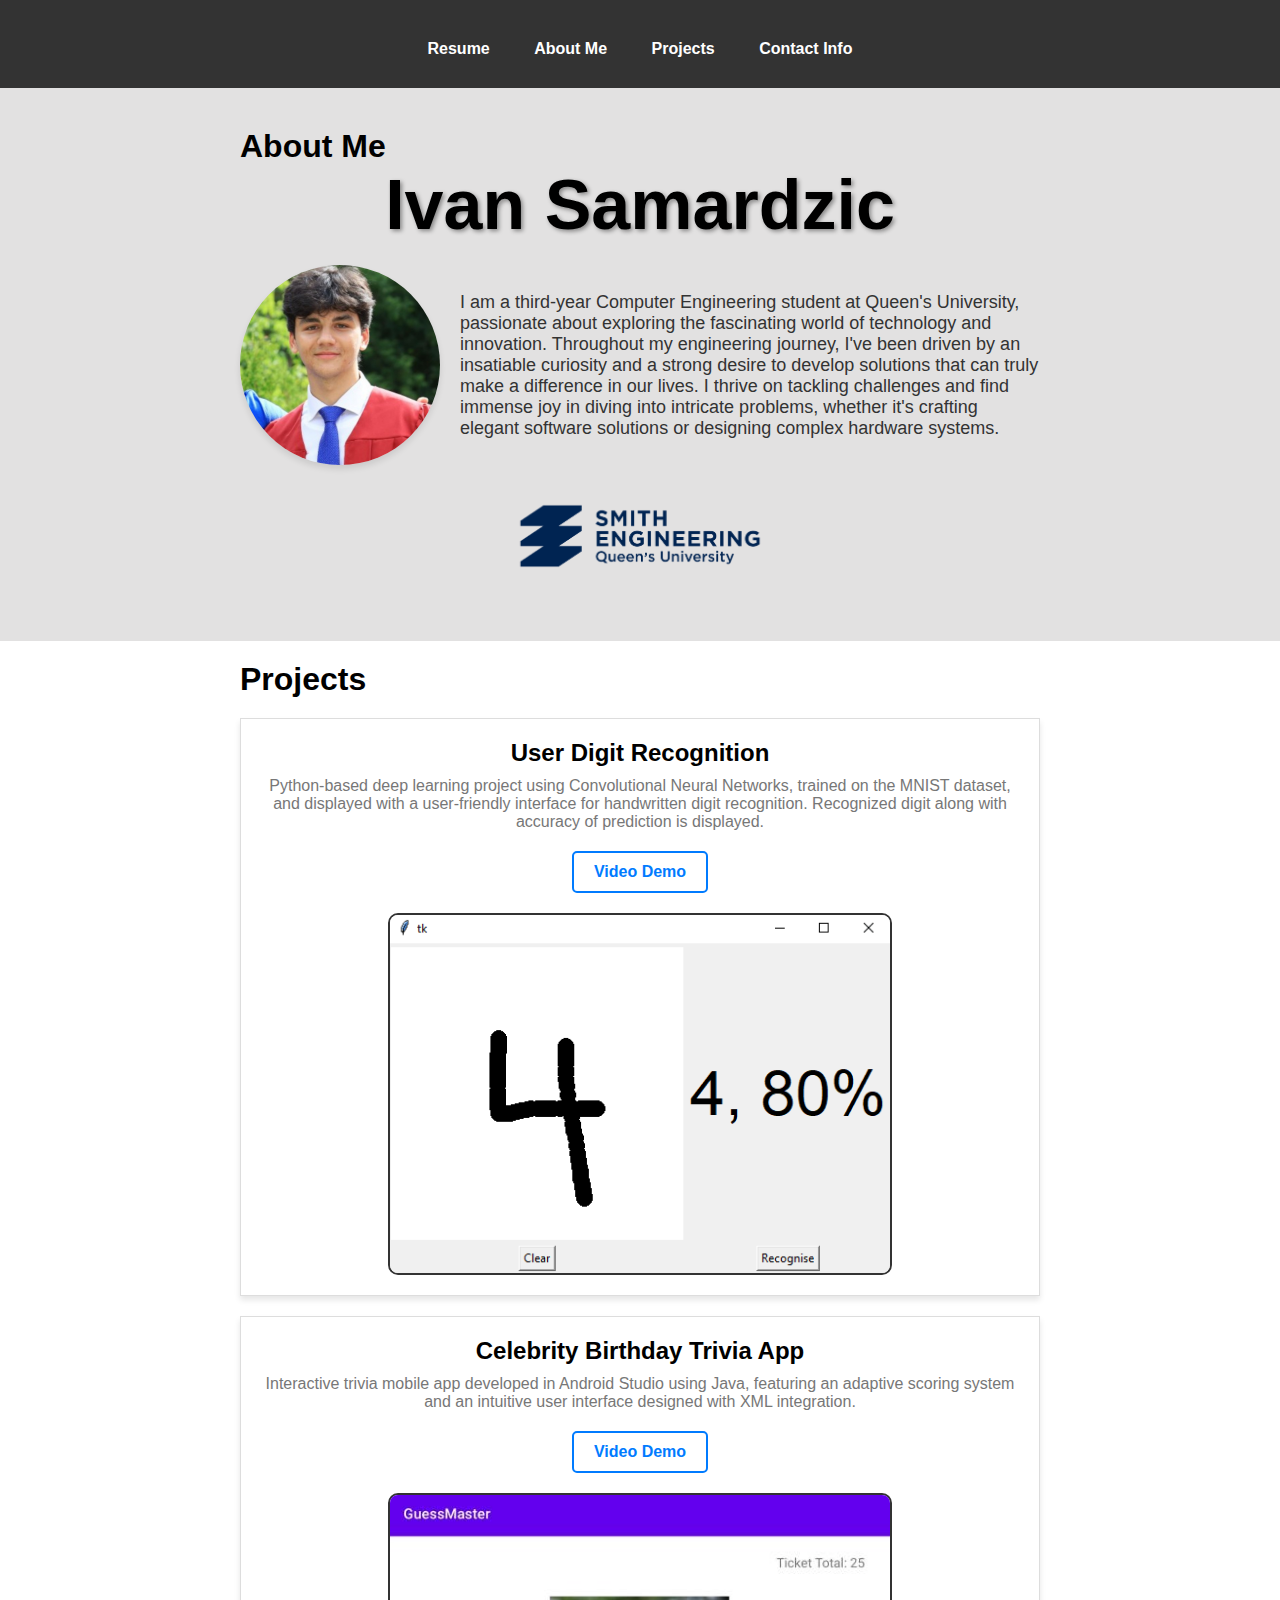
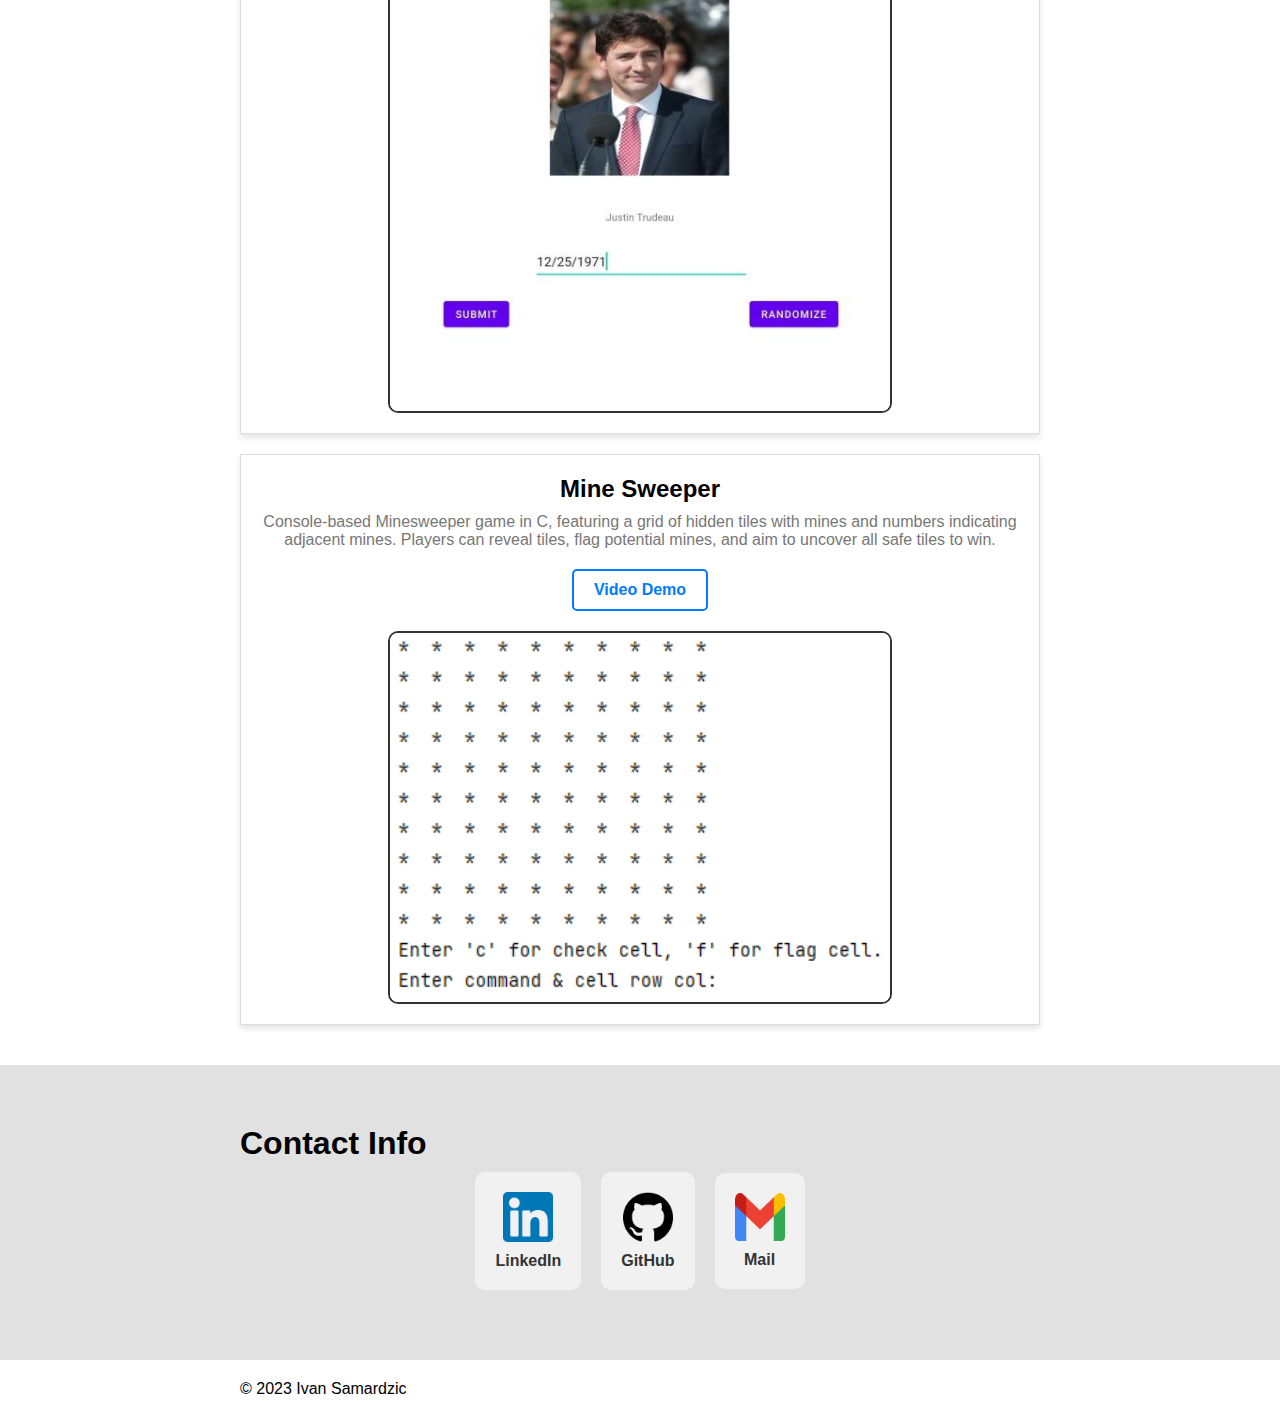
<file: index.html>
<!DOCTYPE html>
<html lang="en">
<head>
    <meta charset="UTF-8">
    <meta name="viewport" content="width=device-width, initial-scale=1.0">
    <title>Ivan Samardzic - Portfolio</title>
    <link rel="stylesheet" href="styles.css">
</head>

<body>
    <header>
        <nav>
            <ul>
		<li><a href="#resume">Resume</a></li>
                <li><a href="#about">About Me</a></li>
                <li><a href="#projects">Projects</a></li>
                <li><a href="#contact">Contact Info</a></li>

            </ul>
        </nav>
    </header>



 <!--<section id="resume">
        <div class="container">
            <div class="resume-link">
                <a href="resume.pdf" target="_blank">View Resume (PDF)</a>
            </div>
        </div>
    </section>-->

   

    <section id="about">
        <div class="container">
            <h1>About Me</h1>
            <h2 class="about-title">Ivan Samardzic</h2>
            <div class="about-content">
                <img src="profileimage.jpg" alt="Your Profile Image" class="profile-image">
                <div class="about-text">
                    <p>
                        I am a third-year Computer Engineering student at Queen's University, passionate about exploring the fascinating world of technology and innovation. Throughout my engineering journey, I've been driven by an insatiable curiosity and a strong desire to develop solutions that can truly make a difference in our lives. I thrive on tackling challenges and find immense joy in diving into intricate problems, whether it's crafting elegant software solutions or designing complex hardware systems.
                    </p>
                </div>
            </div>
	<div class="logo-container">
         	<img src="smith-engineering-logo.png" alt="Logo" class="logo">
    	</div>
        </div>
    </section>

	
    
    <section id="projects">
        <div class="container">
            <h1>Projects</h1>
            
            <div class="project-card">
                <div class="project-content">
                    <h2>User Digit Recognition</h2>
                    <p>Python-based deep learning project using Convolutional Neural Networks, trained on the MNIST dataset, and displayed with a user-friendly interface for handwritten digit recognition. Recognized digit along with accuracy of prediction is displayed.</p>
                    <div class="project-links">
                        <a href="userdigitrecognition.mp4" target="_blank">Video Demo</a>
                    </div>
                </div>
                <a href="https://github.com/ivansamardzic/UserDigitRecognition" target="_blank">
                    <img src="UserDigitRecognition.jpg" alt="Project 1" width="500" height="450">
                </a>
            </div>
            
            <div class="project-card">
                <div class="project-content">
                    <h2>Celebrity Birthday Trivia App</h2>
                    <p>Interactive trivia mobile app developed in Android Studio using Java, featuring an adaptive scoring system and an intuitive user interface designed with XML integration.</p>
                    <div class="project-links">
                        <a href="guessmaster.mp4" target="_blank">Video Demo</a>
                    </div>
                </div>
                <a href="https://github.com/ivansamardzic/CelebrityBirthdayTriviaApp" target="_blank">
                    <img src="GuessMaster.jpg" alt="Project 2" width="500" height="450">
                </a>
            </div>
            
            <div class="project-card">
                <div class="project-content">
                    <h2>Mine Sweeper</h2>
                    <p>Console-based Minesweeper game in C, featuring a grid of hidden tiles with mines and numbers indicating adjacent mines. Players can reveal tiles, flag potential mines, and aim to uncover all safe tiles to win.</p>
                    <div class="project-links">
                        <a href="minesweeper.mp4" target="_blank">Video Demo</a>
                    </div>
                </div>
                <a href="https://github.com/ivansamardzic/MineSweeper" target="_blank">
                    <img src="MineSweeper.jpg" alt="Project 3" width="500" height="450">
                </a>
            </div>
        </div>
    </section>

    <section id="contact">
        <div class="container">
            <h1>Contact Info</h1>
            <div class="contact-info">
                <a href="https://www.linkedin.com/in/ivansamardzic/" target="_blank" class="contact-item">
                    <img src="linkedin.jpg" width="50" height="50">
                    <p>LinkedIn</p>
                </a>
                <a href="https://github.com/ivansamardzic" target="_blank" class="contact-item">
                    <img src="github.png" width="50" height="50">
                    <p>GitHub</p>
                </a>
                <a href="mailto:ivan.samardzic7@gmail.com" class="contact-item">
                    <img src="email.jpg" width="60" height="48">
                    <p>Mail</p>
                </a>
            </div>
        </div>
    </section>
    
    <!-- Back to Top button -->
<button id="back-to-top">Back to Top</button>

<footer>
    <div class="container">
        <p>&copy; 2023 Ivan Samardzic</p>
    </div>
</footer>

<script>
    document.addEventListener("DOMContentLoaded", function() {
	// Add smooth scrolling for the "Resume" link
	const resumeLink = document.querySelector('nav a[href="#resume"]');
	if (resumeLink) {
    	resumeLink.addEventListener("click", function(event) {
        	event.preventDefault();
        	const targetSection = document.getElementById("resume");
        	if (targetSection) {
            		window.scrollTo({
                		top: targetSection.offsetTop,
                		behavior: "smooth"
            });
        }
    });
}
        const backButton = document.getElementById("back-to-top");

        // Show the "Back to Top" button when scrolling down
        window.addEventListener("scroll", function() {
            if (window.scrollY > 200) {
                backButton.style.display = "block";
            } else {
                backButton.style.display = "none";
            }
        });

        // Scroll to the top when the "Back to Top" button is clicked
        backButton.addEventListener("click", function() {
            window.scrollTo({ top: 0, behavior: "smooth" });
        });

        // Smooth scrolling for header links
        const headerLinks = document.querySelectorAll("header ul li a");

        headerLinks.forEach(function(link) {
            link.addEventListener("click", function(event) {
                event.preventDefault(); // Prevent the default anchor behavior
                const targetId = this.getAttribute("href").substring(1); // Get the target section's ID
                const targetSection = document.getElementById(targetId); // Find the target section
                if (targetSection) {
                    window.scrollTo({
                        top: targetSection.offsetTop,
                        behavior: "smooth"
                    });
                }
            });
        });
    });
</script>


</body>
</html>
</file>
<file: styles.css>
/* Reset some default styles */
body, h1, h2, p {
    margin: 0;
    padding: 0;
}

/* Basic styling */
body {
    font-family: Arial, sans-serif;
}

header {
    background-color: #333;
    color: #fff;
    padding: 30px 0; /* Increase the top and bottom padding to make the banner thicker */
    text-align: center;
    display: flex;
    flex-direction: column;
    align-items: center;
    justify-content: center;
}

nav {
    margin-top: 10px; /* Adjust top margin to center-align the nav links */
    text-align: center; /* Center-align the navigation links */
}

nav ul {
    list-style: none;
    display: inline-block; /* Display the list items as inline-block for centering */
    margin: 0; /* Reset margin to ensure center alignment */
    padding: 0; /* Reset padding to ensure center alignment */
}

nav ul li {
    display: inline;
    margin: 0 20px;
    padding: 0; /* Reset padding to ensure center alignment */
}

nav a {
    text-decoration: none;
    color: #fff;
    font-weight: bold;
    transition: color 0.3s ease-in-out; /* Add transition for smooth color change */
}

/* Change the color on hover */
nav a:hover {
    color: #ffd700; /* Change to the color you prefer on hover */
}

.container {
    max-width: 800px;
    margin: 0 auto;
    padding: 20px;
}

/* Style the project cards */
.project-card {
    border: 1px solid #ddd;
    padding: 20px;
    margin-bottom: 20px;
    background-color: #fff;
    box-shadow: 0px 4px 6px rgba(0, 0, 0, 0.1);
    transition: transform 0.3s ease-in-out;
    position: relative;
}

/* Add margin to create space below the "Projects" heading */
#projects h1 {
    margin-bottom: 20px; /* Add margin below the "Projects" heading */
}

.project-card:hover {
    transform: translateY(-5px);
    box-shadow: 0px 8px 12px rgba(0, 0, 0, 0.2);
}

/* Style the project content */
.project-content {
    text-align: center;
}

.project-content h2 {
    font-size: 24px;
    margin-bottom: 10px;
}

.project-content p {
    font-size: 16px;
    color: #777;
}

/* Style the project links */
.project-links {
    display: flex;
    flex-direction: column; /* Change to column layout to stack buttons */
    align-items: center; /* Center-align buttons horizontally */
}

.project-links a {
    text-decoration: none;
    color: #007BFF;
    font-weight: bold;
    margin: 20px 0; /* Add vertical margin between buttons */
    padding: 10px 20px;
    border: 2px solid #007BFF;
    border-radius: 5px;
    transition: background-color 0.3s ease-in-out, color 0.3s ease-in-out;
}

/* Add hover effect to fill in the button */
.project-links a:hover {
    background-color: #007BFF;
    color: #fff;
}

/* Style the project images */
.project-card img {
    max-width: 100%;
    height: auto;
    border: 2px solid #333;
    border-radius: 10px;
    transition: transform 0.3s ease-in-out;
    display: block; /* Add this to center the image horizontally */
    margin: 0 auto; /* Center the image horizontally within the project card */
}

.project-card:hover img {
    transform: scale(1.05); /* Add a hover effect to slightly scale up the image */
}

/* Style the Contact Me section */
#contact {
    background-color: #94909046;
    padding: 40px 0;
}

.contact-info {
    display: flex;
    flex-wrap: wrap;
    justify-content: center;
    align-items: center;
}

/* Style the contact items */
.contact-item {
    text-align: center;
    text-decoration: none;
    color: #333;
    font-weight: bold;
    display: flex;
    flex-direction: column;
    align-items: center;
    padding: 20px;
    border-radius: 10px;
    background-color: #f1f1f1;
    transition: transform 0.3s ease-in-out, background-color 0.3s ease-in-out;
    margin: 10px;
}

.contact-item:hover {
    transform: translateY(-5px);
    background-color: #d4d4d4;
}

/* Style the contact icons */
.contact-item img {
    max-width: 50px;
    max-height: 50px;
    margin-bottom: 10px;
}

.contact-item i {
    font-size: 36px;
    margin-bottom: 10px;
    color: #007BFF;
}

.contact-item p {
    font-size: 16px;
}

.contact-item a {
    text-decoration: none;
    color: #333;
    font-weight: bold;
}

/* Style the About Me section */
#about {
    background-color: #94909046;
    padding: 20px 0;
}

.about-title {
    font-size: 70px;
    text-shadow: 2px 2px 4px rgba(0, 0, 0, 0.4);
    text-align: center;
    margin-bottom: 20px;
}

.about-content {
    display: flex;
    align-items: center;
    justify-content: space-between;
}

.profile-image {
    max-width: 200px;
    height: auto;
    border-radius: 50%;
    margin-right: 20px;
    box-shadow: 0px 4px 6px rgba(0, 0, 0, 0.1);
}

.about-text {
    flex: 1;
}

.about-text p {
    font-size: 18px;
    color: #333;
}

/* Media query for responsiveness */
@media (max-width: 768px) {
    nav ul {
        text-align: center;
    }

    nav ul li {
        display: block;
        margin: 10px 0;
    }

    .about-content {
        flex-direction: column;
        text-align: center;
    }

    .profile-image {
        margin-right: 0;
        margin-bottom: 20px;
    }
}

/* Style the "Back to Top" button */
#back-to-top {
    position: fixed;
    bottom: 20px;
    right: 20px;
    background-color: #007BFF;
    color: #fff;
    padding: 10px 20px;
    border: none;
    border-radius: 5px;
    cursor: pointer;
    display: none; /* Initially hidden */
    z-index: 999; /* Ensure it appears above other elements */
}

#back-to-top a {
    text-decoration: none;
    color: #fff;
    font-weight: bold;
}

/* Style the Resume section */
#resume {
    background-color: #f9f9f9; /* Choose a background color for the resume section */
    padding: 10px 0; /* Add padding for better spacing */
    text-align: center;
}

.resume-link a {
    display: inline-block;
    padding: 10px 20px;
    background-color: #333;
    color: #fff;
    text-decoration: none;
    font-weight: bold;
    border-radius: 5px;
    transition: background-color 0.3s ease-in-out;
}

.resume-link a:hover {
    background-color: #555; /* Change the background color on hover */
}
/* Add these styles to your CSS */
.logo-container {
    text-align: center; /* Center the logo */
    margin-top: 10px; /* Add space between the "About Me" content and the logo */
}

.logo {
    max-width: 300px; /* Adjust the maximum width of the logo */
    height: auto; /* Maintain the aspect ratio */
}
</file>
